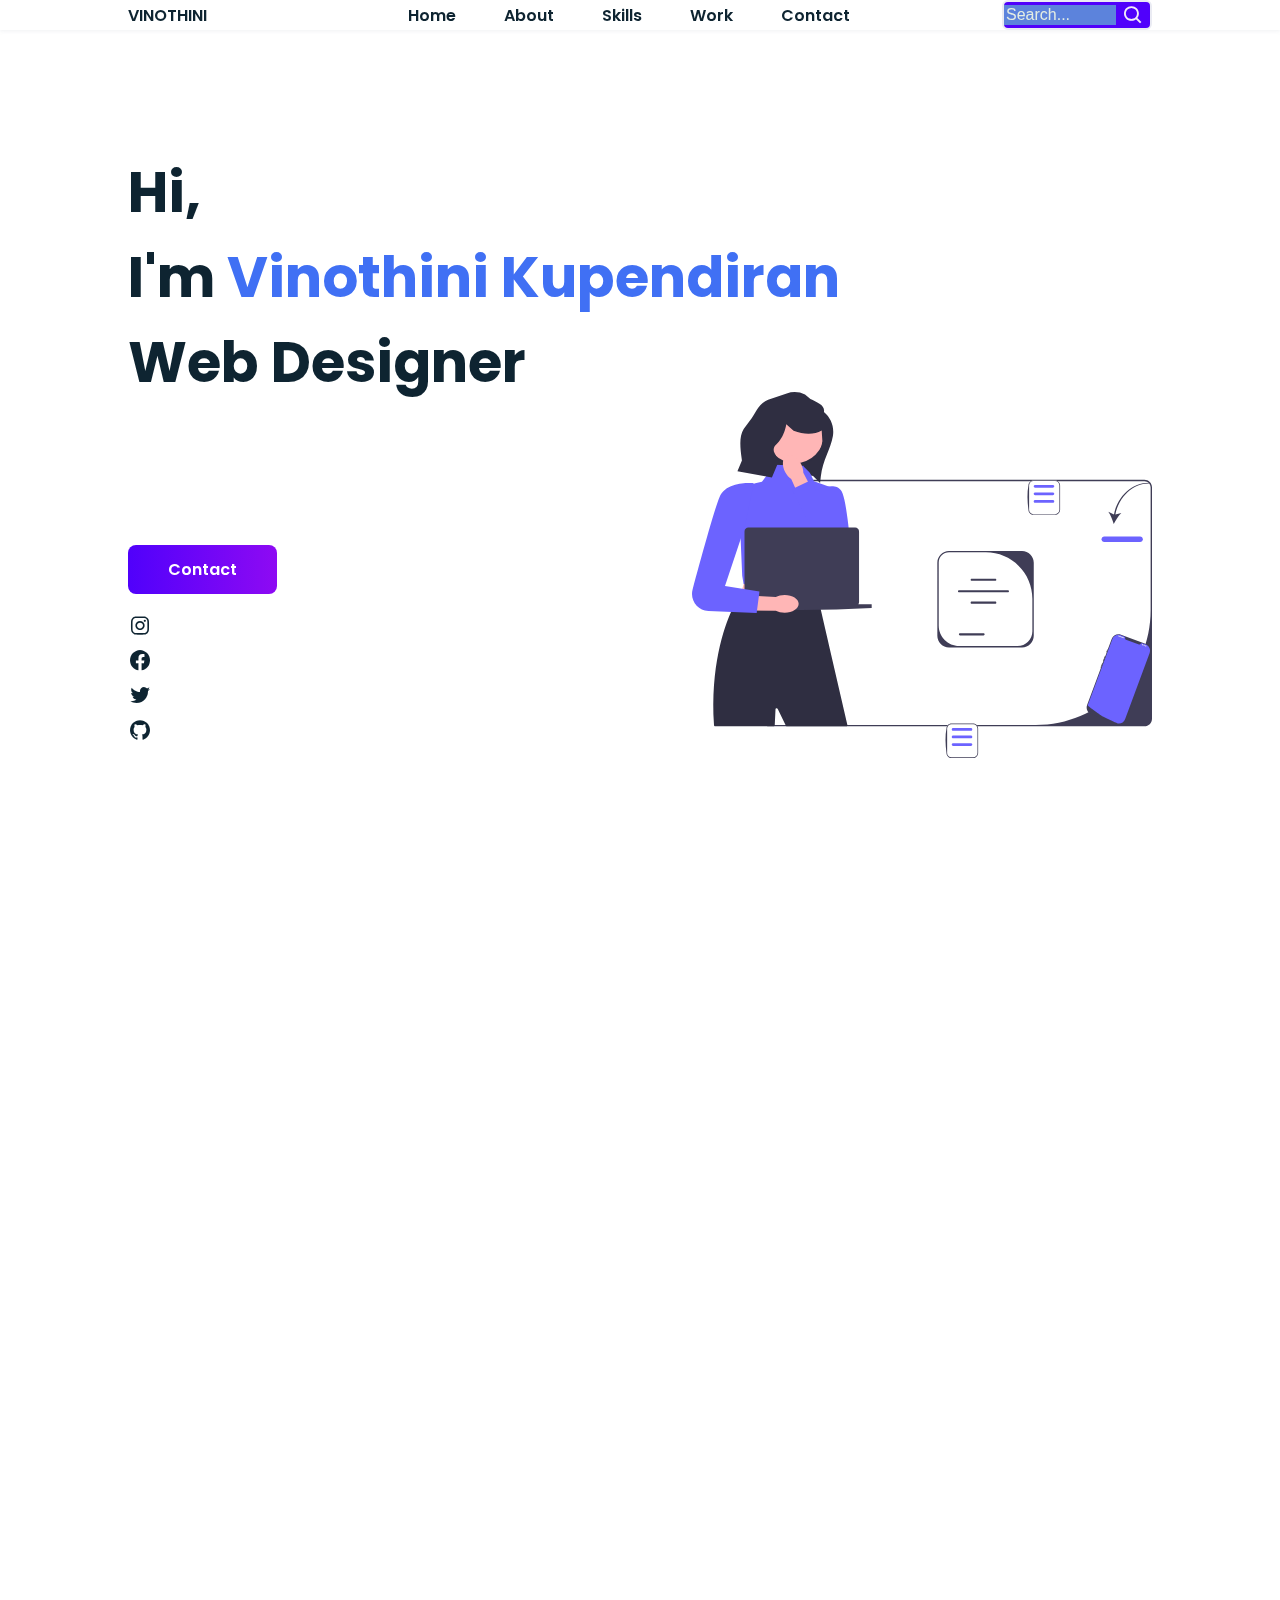
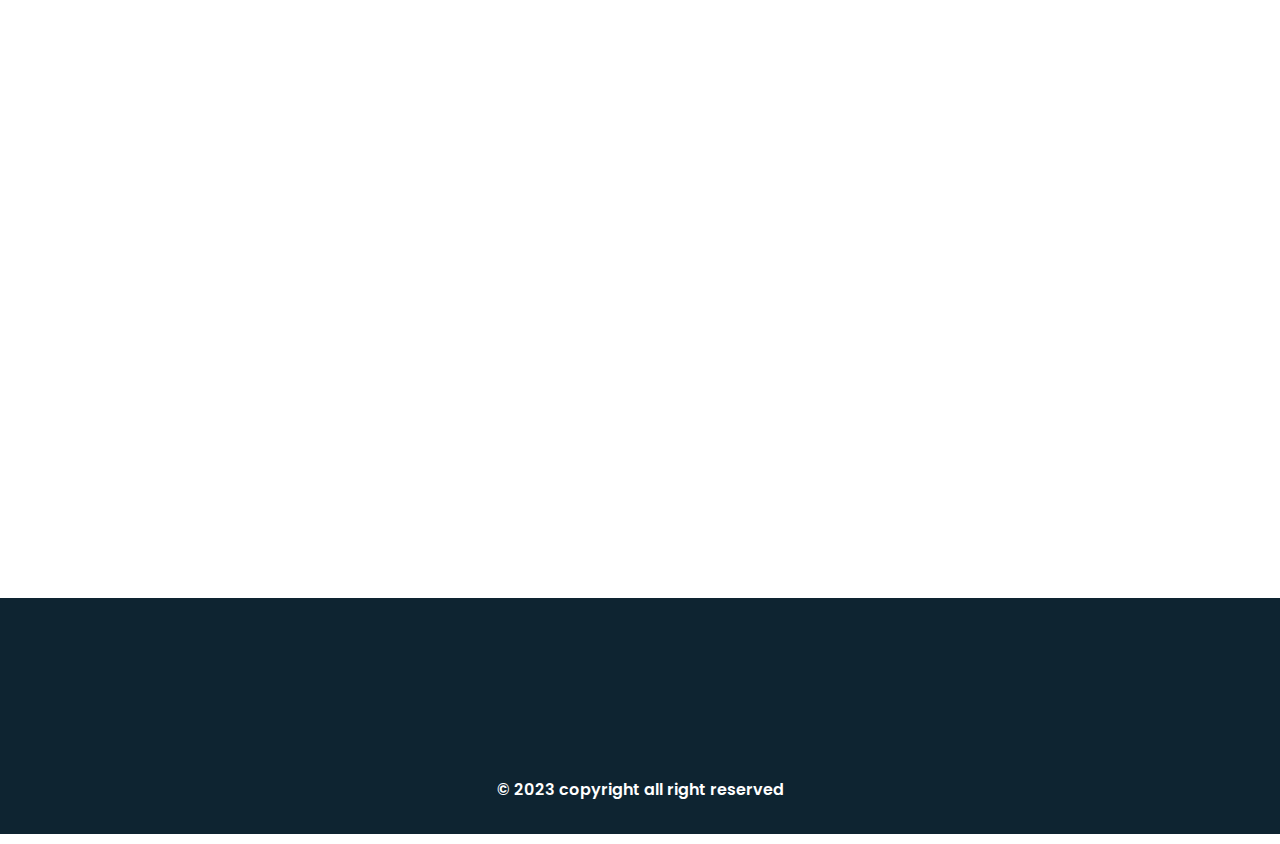
<file: index.html>
<!DOCTYPE html>
<html lang="en">
<head>
    <meta charset="UTF-8">
    <meta name="viewport" content="width=device-width, initial-scale=1.0">
    <title>Personal Portfolio</title>
    <link rel="stylesheet" href="style.css">
    <link rel="stylesheet"  href ="https://unpkg.com/boxicons@latest/css/boxicons.min.css">
    <link href="https://unpkg.com/aos@2.3.1/dist/aos.css" rel="stylesheet">
    <link href='https://unpkg.com/boxicons@2.1.4/css/boxicons.min.css' rel='stylesheet'>
</head>
<body>
    <!--Header Section-->
    <header class="header">
         <nav class="nav bd_grid">
            <div>
                <a href="#" class="nav_logo">VINOTHINI</a>
            </div>
            <div class="nav_menu" id="nav_menu">
                <ul class="nav_list">
                    <li class="nav_items"><a href="#home" class="nav_link active">Home</a></li>
                    <li class="nav_items"><a href="#about" class="nav_link active">About</a></li>
                    <li class="nav_items"><a href="#skills" class="nav_link active">Skills</a></li>
                    <li class="nav_items"><a href="#work" class="nav_link active">Work</a></li>
                    <li class="nav_items"><a href="#contact" class="nav_link active">Contact</a></li>
                </ul>
            </div>
            <form action="#" class="search-bar">
                <input type="text" placeholder="Search...">
                <button type="submit"><i class='bx bx-search'></i></button>
            </form>
            <div class="nav_toggle" id="nav_toggle">
                <i class='bx bx-menu-alt-right'></i>
            </div>
         </nav> 
         </div>
    </header>
     <main class="main">
        <!--HOME SECTION-->
        <section class="home bd_grid" id="home">
            <div class="home_data" data-aos="fade-down">
                <h1 class="home_title">Hi, <br/>I'm <span class="home_title-color">Vinothini Kupendiran</span><br/>Web Designer</h1>
                <a href="#contact" class="button">Contact</a>
            </div>
            <div>
             <div class="home-social">
             <a href="#" class="home_social-icon" data-aos="fade-down" data-aos-delay="250"><i class='bx bxl-instagram'></i></a>
             <a href="#" class="home_social-icon" data-aos="fade-down" data-aos-delay="300"><i class='bx bxl-facebook-circle' ></i></a>
             <a href="#" class="home_social-icon" data-aos="fade-down" data-aos-delay="350"><i class='bx bxl-twitter' ></i></a>
             <a href="#" class="home_social-icon" data-aos="fade-down"data-aos-delay="400"><i class='bx bxl-github' ></i></a>
            </div>
            <div class="home_img" data-aos="fade-down" data-aos-delay="500"><svg xmlns="http://www.w3.org/2000/svg" viewBox="0 0 667.89824 531.39369" xmlns:xlink="http://www.w3.org/1999/xlink"><polygon points="177.27478 122.14261 97.82164 111.55026 113.90043 30.12255 199.25237 46.97622 177.27478 122.14261" fill="#2f2e41"/><path d="M100.89824,474.41435V138.49443c0-6.0874,4.95215-11.04004,11.04004-11.04004H656.8582c6.0874,0,11.04004,4.95264,11.04004,11.04004V474.41435c0,6.0874-4.95264,11.04004-11.04004,11.04004H111.93828c-6.08789,0-11.04004-4.95264-11.04004-11.04004ZM665.89824,138.49443c0-4.99268-4.04736-9.04004-9.04004-9.04004H111.93828c-4.99268,0-9.04004,4.04736-9.04004,9.04004V474.41435c0,4.99268,4.04736,9.04004,9.04004,9.04004H499.26438c92.02934,0,166.63386-74.60452,166.63386-166.63386V138.49443Z" fill="#3f3d56"/><g><path d="M612.72706,177.75075l-8.22992-3.89856c3.37555,4.71082,6.28418,12.06805,7.84137,17.92249,2.63654-5.45343,6.88672-12.1261,11.09375-16.11194l-8.69812,2.23767c5.35974-26.26794,25.5191-45.12573,48.60437-45.12573l.32679-.9488c-24.11316,0-45.46577,18.59639-50.93824,45.92488Z" fill="#3f3d56"/><path d="M650.60627,217.77471h-52c-2.20557,0-4-1.79443-4-4s1.79443-4,4-4h52c2.20557,0,4,1.79443,4,4s-1.79443,4-4,4Z" fill="#6c63ff"/></g><g><path d="M496.2159,247.81797v106c0,9.37402-7.62598,17-17,17h-106c-9.37402,0-17-7.62598-17-17v-106c0-9.37402,7.62598-17,17-17h106c9.37402,0,17,7.62598,17,17Zm-23.57585,121c11.91601,0,21.57585-9.65984,21.57585-21.57585v-46.8651c0-37.31184-30.24722-67.55906-67.55906-67.55906h-53.44094c-8.28427,0-15,6.71573-15,15v91.21062c0,16.45222,13.33716,29.78938,29.78938,29.78938h84.63478Z" fill="#3f3d56"/><g><path d="M440.32637,274.11016h-34.22061c-.86273,0-1.56471-.70199-1.56471-1.56472,0-.86273,.70199-1.56439,1.56471-1.56439h34.22061c.86273,0,1.56439,.70166,1.56439,1.56439s-.70166,1.56471-1.56439,1.56471Z" fill="#3f3d56"/><path d="M440.32637,307.47378h-34.22061c-.86273,0-1.56471-.70199-1.56471-1.56472,0-.86273,.70199-1.56439,1.56471-1.56439h34.22061c.86273,0,1.56439,.70166,1.56439,1.56439s-.70166,1.56471-1.56439,1.56471Z" fill="#3f3d56"/><path d="M423.32637,353.47378h-34.22061c-.86273,0-1.56471-.70199-1.56471-1.56472,0-.86273,.70199-1.56439,1.56471-1.56439h34.22061c.86273,0,1.56439,.70166,1.56439,1.56439s-.70166,1.56471-1.56439,1.56471Z" fill="#3f3d56"/><path d="M458.68951,290.80291h-70.94689c-.86273,0-1.56471-.70199-1.56471-1.56472s.70199-1.56439,1.56471-1.56439h70.94689c.86273,0,1.56439,.70166,1.56439,1.56439,0,.86273-.70166,1.56471-1.56439,1.56471Z" fill="#3f3d56"/></g></g><path d="M183.61978,302.61995H66.34496c9.8298-21.93448,15.87304-42.82434,6.42592-59.44071l110.8489-6.42599c-5.5394,22.43144-6.2165,44.44525,0,65.8667Z" fill="#ffb6b6"/><path d="M224.00986,485.45439h-86.21598c-.62359,0-1.19236-.35629-1.46448-.91737l-.52506-1.08263-11.45719-23.51785c-.73767-1.5142-3.0078-1.04796-3.08896,.63441l-1.10388,22.88344-.02268,.45363c-.0433,.86625-.75827,1.54637-1.6256,1.54637H33.61971c-.85776,0-1.56884-.66712-1.62511-1.52303-.01048-.15948-.02067-.31851-.03028-.47697-5.41998-83.65002,14.07001-140.35004,25.5-165.72003l.01001-.01001c4.48999-9.97998,7.75-15.10999,7.75-15.10999l1.13-.01001h.01001l22.82996-.39996h.01001l20.22003-.34003,15.27997-.25,6.13-.10999h.01001l3.84003-.06,19.08997-.33002,17.04999-.28998,12.24005-.20001h.33997l1.82001,7.84998v.01001l.07001,.35004v.01001l.31,1.28998,.01001,.03998,.62,2.71002v.02002l.03998,.14996v.01001l.15002,.65002,.01001,.02997,1.44,6.22998,2.32996,10.13,3.07001,13.25,3.87,16.82001,1.96002,8.47003,2.69,11.66998,23.79999,103.14001h0c.24008,1.02157-.53506,2-1.58446,2Z" fill="#2f2e41"/><path d="M166.68852,107.28386l-46.6709-1.62849-18.44831,24.73856-9.7071,2.10791c-14.55116,3.1598-24.53307,16.58027-23.37361,31.42535l4.40964,102.84751,2,12,110,18,24.73388-155.64774-32.54609-11.69246-10.39751-22.15064Z" fill="#6c63ff"/><circle cx="149.65671" cy="61.49005" r="41.8927" fill="#ffb6b6"/><g><path d="M616.18463,481.56505l-36.31872-13.49725c-5.44735-2.02442-8.23214-8.10321-6.20769-13.55067l35.68052-96.00996c2.02442-5.44735,8.10321-8.23214,13.55056-6.20772l36.31872,13.49725c5.44725,2.02438,8.23203,8.10317,6.20762,13.55052-13.65214,38.80589-28.54458,82.40946-35.68052,96.00997-2.02446,5.44746-8.10325,8.23224-13.55049,6.20786Z" fill="#3f3d56"/><path d="M656.46909,404.97193c-.2305-.08566-.48759,.03212-.57325,.26262l-4.97021,13.37395c-.08566,.2305,.03212,.48759,.26262,.57325s.48759-.03212,.57325-.26262l4.97021-13.37395c.08566-.2305-.03212-.48759-.26262-.57325Z" fill="#3f3d56"/><path d="M664.47535,378.99786l-35.67988,96.00824c-1.76209,4.74148-6.89382,7.24846-11.67191,5.81524l-.00209-.00078c-.07052-.02145-.14102-.04289-.21285-.0672-.12562-.03956-.24969-.08328-.37506-.12988,0,0-.4473-.20429-1.26406-.57917-.82511-.37799-2.02516-.93099-3.51945-1.62663-.44861-.20716-.92075-.42781-1.41929-.66064-.99287-.46412-2.08295-.97388-3.24987-1.52646-.46587-.21832-.94691-.44703-1.43839-.67963-2.51228-1.18813-5.32196-2.52958-8.27724-3.96558-.50037-.24067-1.00415-.48496-1.51134-.73291-.13248-.06588-21.67089-14.86742-21.25464-15.9875l35.67988-96.00824c1.83509-4.9379,7.32401-7.45246,12.26193-5.61737l5.33704,1.98342c.85259,.31685,1.29104,1.23609,1.04812,2.11377-.01471,.05875-.0294,.1175-.03992,.1778-.163,.91215,.39931,1.79893,1.26861,2.12199l18.75941,6.97163c.8693,.32306,1.87426,.01873,2.34652-.77849,.03142-.05254,.05866-.10662,.0859-.16072,.38921-.82332,1.32157-1.23312,2.17417-.91627l5.33705,1.98343c4.9379,1.83509,7.45246,7.32401,5.61737,12.26191Z" fill="#6c63ff"/><path d="M603.40442,373.83554c-.2305-.08566-.48759,.03212-.57325,.26262l-1.24255,3.34349c-.08566,.2305,.03212,.48759,.26262,.57325s.48759-.03212,.57325-.26262l1.24255-3.34349c.08566-.2305-.03212-.48759-.26262-.57325Z" fill="#3f3d56"/><path d="M599.67677,383.866c-.2305-.08566-.48759,.03212-.57325,.26262l-2.40744,6.47801c-.08566,.2305,.03212,.48759,.26262,.57325s.48759-.03212,.57325-.26262l2.40744-6.47801
                c.08566-.2305-.03212-.48759-.26262-.57325Z" fill="#3f3d56"/><path d="M596.25975,393.06059c-.2305-.08566-.48759,.03212-.57325,.26262l-2.40744,6.47801c-.08566,.2305,.03212,.48759,.26262,.57325s.48759-.03212,.57325-.26262l2.40744-6.47801c.08566-.2305-.03212-.48759-.26262-.57325Z" fill="#3f3d56"/><rect x="618.65109" y="355.11225" width="8.69434" height="1.11466" rx=".08614" ry=".08614" transform="translate(162.92241 -194.74653) rotate(20.38675)" fill="#e6e6e6"/><circle cx="654.21998" cy="366.91587" r=".89173" fill="#e6e6e6"/><circle cx="656.51863" cy="367.77013" r=".89173" fill="#e6e6e6"/><circle cx="658.81727" cy="368.62438" r=".89173" fill="#e6e6e6"/></g><g><path d="M527.13739,178.39369h-31.3623c-4.03564,0-7.31885-3.2832-7.31885-7.31885v-35.3623c0-4.03564,3.2832-7.31885,7.31885-7.31885h31.3623c4.03564,0,7.31885,3.2832,7.31885,7.31885v35.3623c0,4.03564-3.2832,7.31885-7.31885,7.31885Z" fill="#fff"/><path d="M527.13739,178.39369h-31.3623c-4.03564,0-7.31886-3.28321-7.31886-7.31885-1.57703-13.02136-2.01147-25.14868,0-35.3623,0-4.03564,3.28322-7.31884,7.31886-7.31884h31.3623c4.03564,0,7.31885,3.2832,7.31885,7.31885v35.3623c0,4.03564-3.2832,7.31885-7.31885,7.31885Zm-31.3623-49c-3.48438,0-6.31885,2.83447-6.31885,6.31885v35.3623c0,3.48438,2.83447,6.31885,6.31885,6.31885h31.3623c3.48438,0,6.31885-2.83447,6.31885-6.31885v-35.3623c0-3.48438-2.83447-6.31885-6.31885-6.31885h-31.3623Z" fill="#3f3d56"/><path d="M523.96846,149.89369h-25.84115c-1.09605,0-1.98778-.89174-1.98778-1.98778s.89174-1.98778,1.98778-1.98778h25.84115c1.09605,0,1.98778,.89174,1.98778,1.98778s-.89174,1.98778-1.98778,1.98778Z" fill="#6c63ff"/><path d="M523.96846,160.89369h-25.84115c-1.09605,0-1.98778-.89174-1.98778-1.98778s.89174-1.98778,1.98778-1.98778h25.84115c1.09605,0,1.98778,.89174,1.98778,1.98778s-.89174,1.98778-1.98778,1.98778Z" fill="#6c63ff"/><path d="M523.96846,138.89369h-25.84115c-1.09605,0-1.98778-.89174-1.98778-1.98778s.89174-1.98778,1.98778-1.98778h25.84115c1.09605,0,1.98778,.89174,1.98778,1.98778s-.89174,1.98778-1.98778,1.98778Z" fill="#6c63ff"/></g><g><path d="M135.41246,116.42483c2.29554,4.32749,5.37816,7.77771,8.64644,10.00985l19.26405,42.60633,20.00564-9.75968-21.69542-42.16906c-.01513-3.95779-1.14294-8.44495-3.43848-12.77244-5.24414-9.88614-14.59531-15.19504-20.88646-11.85785-6.29115,3.33719-7.13991,14.05672-1.89579,23.94283l.00002,.00002Z" fill="#ffb6b6"/><path d="M178.78963,143.2799s29.34127-15.37561,38.44501,.76875c7.7674,13.77452,13.37977,82.70112,14.86009,102.63982,.25983,3.49976-.65327,6.97551-2.5962,9.89799v.00002c-5.75394,8.65487-18.15819,9.47999-25.00778,1.6635l-59.45564-117.06693,28.20206-13.4031,6.89737,16.70483-1.34492-1.20489Z" fill="#6c63ff"/></g><path d="M241.52013,308.20187c.64418-.91274,1.02384-2.02553,1.02384-3.22764v-102.59386c0-3.09594-2.50975-5.60566-5.60566-5.60566H81.85817c-3.09592,0-5.60566,2.50973-5.60566,5.60566v102.59386c0,1.20211,.37965,2.3149,1.02383,3.22764h-19.36854v5.37802c67.3402,3.76631,135.00048,3.76631,202.98088,0v-5.37802h-19.36855Z" fill="#3f3d56"/><g><path d="M408.13739,531.39369h-31.3623c-4.03564,0-7.31885-3.2832-7.31885-7.31885v-35.3623c0-4.03564,3.2832-7.31885,7.31885-7.31885h31.3623c4.03564,0,7.31885,3.2832,7.31885,7.31885v35.3623c0,4.03564-3.2832,7.31885-7.31885,7.31885Z" fill="#fff"/><path d="M408.13739,531.39369h-31.3623c-4.03564,0-7.31886-3.28321-7.31886-7.31885-1.57703-13.02136-2.01147-25.14868,0-35.3623,0-4.03564,3.28322-7.31884,7.31886-7.31884h31.3623c4.03564,0,7.31885,3.2832,7.31885,7.31885v35.3623c0,4.03564-3.2832,7.31885-7.31885,7.31885Zm-31.3623-49c-3.48438,0-6.31885,2.83447-6.31885,6.31885v35.3623c0,3.48438,2.83447,6.31885,6.31885,6.31885h31.3623c3.48438,0,6.31885-2.83447,6.31885-6.31885v-35.3623c0-3.48438-2.83447-6.31885-6.31885-6.31885h-31.3623Z" fill="#3f3d56"/><path d="M404.96846,502.89369h-25.84115c-1.09605,0-1.98778-.89174-1.98778-1.98778s.89174-1.98778,1.98778-1.98778h25.84115c1.09605,0,1.98778,.89174,1.98778,1.98778s-.89174,1.98778-1.98778,1.98778Z" fill="#6c63ff"/><path d="M404.96846,513.89369h-25.84115c-1.09605,0-1.98778-.89174-1.98778-1.98778s.89174-1.98778,1.98778-1.98778h25.84115c1.09605,0,1.98778,.89174,1.98778,1.98778s-.89174,1.98778-1.98778,1.98778Z" fill="#6c63ff"/><path d="M404.96846,491.89369h-25.84115c-1.09605,0-1.98778-.89174-1.98778-1.98778s.89174-1.98778,1.98778-1.98778h25.84115c1.09605,0,1.98778,.89174,1.98778,1.98778s-.89174,1.98778-1.98778,1.98778Z" fill="#6c63ff"/></g><g><path d="M134.5386,294.62831c-4.89857,.02591-9.38514,1.15606-12.87879,3.01579l-46.68092-2.7008-.63535,22.25024,47.42155,.34406c3.51312,1.82273,8.01139,2.90535,12.90996,2.87945,11.19077-.05918,20.23205-5.88017,20.19437-13.00155-.03768-7.12138-9.14005-12.84637-20.33079-12.78719h-.00003Z" fill="#ffb6b6"/><path d="M89.68917,132.57829s-39.68241-4.42168-49.79093,20.19641c-7.72191,18.80578-27.78296,92.1002-39.04032,134.06299-4.11574,15.34178,7.07334,30.53237,22.94515,31.16096l70.09517,2.77605,4.05432-31.00906-50.05432-7.99094,28-84,13.79093-65.19641Z" fill="#6c63ff"/></g><path d="M191.56027,29.14839c2.01449-10.20198-10.34929-14.16434-19.60836-18.89805l-7.86094-6.64878c-8.2413-4.21337-17.8775-4.75517-26.53916-1.49218l-27.03182,8.99811c-12.26987,4.62226-16.55126,15.62535-23.62176,26.66722l-11.85183,15.8224c-6.96029,10.86977-4.87941,27.83983-3.24718,40.64348l.68396,5.3652-6.51175,15.57165,50.04462,8.93446,10.08683-24.03093-6.29473-11.42158c-2.23346-4.05255-1.33972-9.11391,2.1466-12.15646l.00003-.00002c12.54082-10.94449,14.94346-29.72819,14.94346-29.72819l10.60165,9.3493c7.70458,2.89056,14.81705,4.38096,21.34709,4.49414,7.18186,.12447,13.65922-1.41696,19.44496-4.59378l1.01841,15.49073c-2.99055,18.31255-7.45406,22.33938-27.56367,36.34892l24.2032,24.13365,1.13429-9.82756c2.6983-23.3783,14.35607-39.64923,17.51203-58.45856,2.18226-13.00611-2.85552-26.17979-13.03592-34.56314h-.00001Z" fill="#2f2e41"/></svg></div>
        </section>
        <!--ABout Section-->
        <section  class="about section" id="about">
            <h2 class="section-title" data-aos="fade-down">About</h2>
            <div class="about_container bd_grid">
                <div class="about_img"data-aos="fade-down" data-aos-delay="50"><svg xmlns="http://www.w3.org/2000/svg" viewBox="0 0 667.45599 581.06539" xmlns:xlink="http://www.w3.org/1999/xlink"><path d="M574.95599,147h-82c-6.89258,0-12.5-5.60742-12.5-12.5V52.5c0-6.89258,5.60742-12.5,12.5-12.5h82c6.89258,0,12.5,5.60742,12.5,12.5v82c0,6.89258-5.60742,12.5-12.5,12.5Zm-82-105c-5.79899,0-10.5,4.70101-10.5,10.5v82c0,5.79899,4.70101,10.5,10.5,10.5h57.43898c19.36367,0,35.06102-15.69735,35.06102-35.06102V52.5c0-5.79899-4.70101-10.5-10.5-10.5h-82Z" fill="#f2f2f2"/><path d="M574.95599,147h-82c-6.89258,0-12.5-5.60742-12.5-12.5V52.5c0-6.89258,5.60742-12.5,12.5-12.5h82c6.89258,0,12.5,5.60742,12.5,12.5v82c0,6.89258-5.60742,12.5-12.5,12.5Z" fill="#6c63ff"/><circle cx="533.45599" cy="11" r="11" fill="#f2f2f2"/><path d="M467.4839,308.7138h-82c-6.89258,0-12.5-5.60742-12.5-12.5v-82c0-6.89258,5.60742-12.5,12.5-12.5h82c6.89258,0,12.5,5.60742,12.5,12.5v82c0,6.89258-5.60742,12.5-12.5,12.5Zm-82-105c-5.79899,0-10.5,4.70101-10.5,10.5v82c0,5.79899,4.70101,10.5,10.5,10.5h.0001c51.08628,0,92.4999-41.41361,92.4999-92.4999v-.0001c0-5.79899-4.70101-10.5-10.5-10.5h-82Z" fill="#f2f2f2"/><circle cx="425.9839" cy="172.7138" r="11" fill="#f2f2f2"/><path d="M429.33676,249.69081c-3.68652,.97973-7.97658-1.51841-8.75477-5.31546-.80855-3.94523,2.68362-8.232,6.70057-8.26122,4.07712-.02965,7.60213,4.07778,6.93975,8.08902-.42024,2.54486-1.99196,4.76242-3.41802,6.84358-1.58908,2.31906-3.25087,4.58809-4.9637,6.81715-3.87447,5.04219-8.00893,9.87905-12.13273,14.71705-.87795,1.03-.26286,2.43956,1.06066,2.56066l23.46438,2.14691c1.92188,.17585,1.90993-2.82525,0-3l-23.46438-2.14691,1.06066,2.56066c4.54371-5.33064,9.08174-10.67007,13.31234-16.2555,2.02377-2.67188,4.06665-5.38384,5.80706-8.2521,1.53147-2.52391,2.69287-5.40366,2.25078-8.40333-.76214-5.17126-5.9032-9.325-11.14759-8.57093-5.20819,.74886-9.22544,6.07638-8.47465,11.28684,.82384,5.71745,7.07186,9.53418,12.55716,8.07641,1.86409-.4954,1.07338-3.39005-.79752-2.89284h0Z" fill="#f2f2f2"/><path d="M654.95599,409h-82c-6.89258,0-12.5-5.60742-12.5-12.5v-82c0-6.89258,5.60742-12.5,12.5-12.5h82c6.89258,0,12.5,5.60742,12.5,12.5v82c0,6.89258-5.60742,12.5-12.5,12.5Zm-82-105c-5.79899,0-10.5,4.70101-10.5,10.5v82c0,5.79899,4.70101,10.5,10.5,10.5h.0001c51.08628,0,92.4999-41.41361,92.4999-92.4999v-.0001c0-5.79899-4.70101-10.5-10.5-10.5h-82Z" fill="#f2f2f2"/><circle cx="613.45599" cy="273" r="11" fill="#f2f2f2"/><path d="M604.84647,337.96252c5.13281-2.61,11.9601-.70017,13.83546,5.05779,.80393,2.46833,.53861,5.20196-1.08143,7.28999-1.6602,2.13979-4.24618,3.29329-6.93563,3.02429v3c3.35659,.21709,6.72296,1.42814,9.08343,3.89624,2.14591,2.24376,3.22763,5.65035,2.35903,8.68493-.84205,2.94181-3.65969,5.12915-6.71218,5.28764-3.04238,.15796-6.05644-1.79139-7.19739-4.61589-.71389-1.76729-3.61697-.9951-2.89284,.79752,2.5544,6.32357,10.34443,8.90958,15.94053,4.70647,5.71026-4.28886,5.12997-12.72916,.2059-17.40063-2.91694-2.76729-6.82933-4.10035-10.78648-4.35627-1.94635-.12588-1.89092,2.81087,0,3,3.57302,.35737,7.09776-1.37624,9.27196-4.1805,2.185-2.8182,2.73373-6.55083,1.63794-9.9313-2.48559-7.66795-11.34867-10.35612-18.24245-6.85068-1.72137,.87531-.2048,3.46449,1.51416,2.59041h0Z" fill="#f2f2f2"/><path d="M157.95599,416H75.95599c-6.89258,0-12.5-5.60742-12.5-12.5v-82c0-6.89258,5.60742-12.5,12.5-12.5h82c6.89258,0,12.5,5.60742,12.5,12.5v82c0,6.89258-5.60742,12.5-12.5,12.5Z" fill="#3f3d56"/><g><path d="M127.00805,322.55375c5.00379-2.61498,6.94075-8.79099,4.32614-13.79484-.26323-.50369-.57118-.9674-.90156-1.40725l13.59132-91.35167-20.09242,.12875-8.38426,89.67841c-3.47395,3.03586-4.56525,8.151-2.33408,12.42059,2.61462,5.00385,8.79078,6.94064,13.79487,4.32601Z" fill="#ffb6b6"/><path d="M130.29824,152.23846s-6.00525-1.63392-6.87811,11.52301c-.69878,10.53313-11.19445,74.70821-8.25983,89.06764-3.74976,1.7278-6.01052,5.81955-5.23238,10.06773l30.33969-2.72661c4.16192-5.50575,4.18355-11.67306,1.79855-12.96159l2.4364-18.91001,14.08281-61.59991-23.92528-13.35626-4.36185-1.104Z" fill="#e6e6e6"/></g><g><polygon points="150.19708 556.69781 161.72662 556.69728 167.21156 512.22598 150.19505 512.22676 150.19708 556.69781" fill="#ffb6b6"/><path d="M165.56318,557.73564v-7.81625l-3.03103,.18517-12.33831,.73094-2.85555,.17542-2.18308,26.17759-.11695,1.40341h8.18654l.26316-1.39366,1.18897-6.33485,3.06999,6.33485,.67247,1.39366h21.70418c1.29616,0,2.47544-.50681,3.34284-1.34494,.94533-.88691,1.53012-2.14411,1.53012-3.53777,.91612-4.27847-17.13334-13.52734-19.43337-15.97358Z" fill="#2f2e41"/></g><g><polygon points="99.57387 543.45527 112.45599 546 124.45599 505 111.52498 500.62018 99.57387 543.45527" fill="#ffb6b6"/><path d="M114.09555,548.58506l2.10088-7.52861-2.96926-.63633-12.08073-2.61228-2.79762-.59856-9.13883,24.6275-.48986,1.32034,7.88528,2.2004,.62807-1.27164,2.84792-5.78215,1.25432,6.92689,.27313,1.52312,20.90548,5.83372c1.24847,.34839,2.52057,.1772,3.58133-.39695,1.14893-.60019,2.05011-1.65394,2.4247-2.99632,2.03239-3.87479-12.86693-17.6347-14.42481-20.60912Z" fill="#2f2e41"/></g><path d="M207.30039,306.07059l.29697-3.11895-12.82393-35.15788-54.65064,10.5379s-28.16648,34.69834-21.903,57.66443c1.69865,6.22839,5.3293,79.64301,4.23621,82.0039-25.17395,54.37159-18.14116,92.72485-18.14116,92.72485,0,0,7.95632,6.93867,21.58517,10.37782,3.55599,.89733,30.5966-121.07988,30.5966-121.07988,0,0-1.19114,7.6121-2.85224,19.18556-5.13173,35.75456-13.19255,107.7339-6.03064,111.46053,9.48016,4.93291,18.54936,4.01802,18.54936,4.01802,0,0,29.55639-88.80863,23.29291-109.6869" fill="#2f2e41"/><path d="M180.45599,155l-16.87914-18.15289h0l-12.83089-.74604-17.28997,17.89893-6.41086,18.08141v.00003c-7.17639,17.43205-8.81781,36.64947-4.70167,55.04605l9.84757,44.01253s1.51673,5.18643-2.45783,5.8094c-3.97455,.62297-3.498,8.26799-3.498,8.26799,0,0,.80937,6.62574-3.05005,7.20921-3.85943,.58347-14.15068,.58347-5.14536,12.16175,9.00533,11.57828,80.23195-32.21272,80.23195-32.21272l.34517-54.28177s20.06276-26.94681-1.54329-42.3797l-16.61763-20.71418Z" fill="#e6e6e6"/><path d="M222.95599,346h-82c-6.89258,0-12.5-5.60742-12.5-12.5v-82c0-6.89258,5.60742-12.5,12.5-12.5h82c6.89258,0,12.5,5.60742,12.5,12.5v82c0,6.89258-5.60742,12.5-12.5,12.5Z" fill="#6c63ff"/><g><path d="M210.50218,305.67255c3.77758-4.19594,3.43894-10.6597-.75668-14.43746-.42237-.38026-.87272-.70745-1.33575-1.00445l-19.12248-90.35587-18.78591,7.12823,23.419,86.97162c-2.19702,4.05683-1.4358,9.23141,2.14436,12.45474,4.19562,3.77776,10.65946,3.43891,14.43745-.75681Z" fill="#ffb6b6"/><path d="M172.57415,154.52546s5.66968-2.5666,8.62027,10.28489c2.36216,10.2886,22.91318,71.98346,22.29549,86.62667,3.97651,1.11058,6.8582,4.79151,6.76438,9.10935l-30.38777,2.12471c-4.98323-4.77517-5.98371-10.86083-3.83353-12.51167l-5.40766-18.28337-23.68383-58.58285,21.5014-16.98526,4.13125-1.78249Z" fill="#e6e6e6"/></g><path d="M203.24046,562.97601c2.06592,.12937,3.20768-2.43737,1.64468-3.93333l-.1555-.61819c.02047-.04951,.04105-.09897,.06178-.14839,2.08924-4.9818,9.16992-4.94742,11.24139,.04177,1.83859,4.42817,4.17942,8.86389,4.75579,13.54594,.25838,2.0668,.14213,4.17236-.31648,6.20047,4.30807-9.41059,6.57515-19.68661,6.57515-30.02077,0-2.59652-.14213-5.19301-.43275-7.78295-.239-2.11854-.56839-4.2241-.99471-6.31034-2.30575-11.2772-7.29852-22.01825-14.50012-30.98962-3.46197-1.89248-6.34906-4.85065-8.09295-8.39652-.62649-1.27891-1.11739-2.65462-1.34991-4.05618,.39398,.05168,1.48556-5.94866,1.18841-6.3168,.54906-.83317,1.53178-1.24733,2.13144-2.06034,2.98232-4.04341,7.0912-3.33741,9.23621,2.15727,4.58224,2.31266,4.62659,6.14806,1.81495,9.83683-1.78878,2.34682-2.03456,5.52233-3.60408,8.03478,.16151,.20671,.32944,.40695,.4909,.61366,2.96106,3.79788,5.52208,7.88002,7.68104,12.16859-.61017-4.76621,.29067-10.50822,1.82641-14.20959,1.74819-4.21732,5.02491-7.76915,7.91045-11.41501,3.46601-4.37924,10.57337-2.46806,11.18401,3.08332,.00591,.05375,.01166,.10745,.01731,.1612-.4286,.24178-.84849,.49867-1.25864,.76992-2.33949,1.54723-1.53096,5.17386,1.24107,5.60174l.06277,.00967c-.15503,1.54366-.41984,3.07444-.80734,4.57937,3.70179,14.31579-4.29011,19.5299-15.70147,19.76412-.25191,.12916-.49738,.25832-.74929,.38109,1.15617,3.25525,2.07982,6.59447,2.76441,9.97891,.61359,2.99043,1.03991,6.01317,1.27885,9.04888,.29715,3.83006,.27129,7.67959-.05168,11.50323l.01939-.13562c.82024-4.21115,3.10671-8.14462,6.4266-10.87028,4.94561-4.06264,11.93282-5.55869,17.26826-8.82425,2.56833-1.57196,5.85945,.45945,5.41121,3.43708l-.02182,.14261c-.79443,.32289-1.56947,.69755-2.31871,1.11733-.4286,.24184-.84848,.49867-1.25864,.76992-2.33949,1.54729-1.53096,5.17392,1.24107,5.6018l.06282,.00965c.0452,.00646,.08397,.01295,.12911,.01944-1.36282,3.23581-3.26168,6.23922-5.63854,8.82922-2.31463,12.49713-12.25603,13.68282-22.89022,10.04354h-.00648c-1.16259,5.06378-2.86128,10.01127-5.0444,14.72621h-18.02019c-.06463-.20022-.12274-.40692-.18089-.60717,1.6664,.10341,3.34571,.00649,4.98629-.29702-1.33701-1.64059-2.67396-3.29409-4.01097-4.93462-.03229-.0323-.05816-.0646-.08397-.09689-.67817-.8396-1.36282-1.67283-2.04099-2.51246l-.00036-.00102c-.04245-2.57755,.26652-5.14662,.87876-7.63984l.00057-.00035Z" fill="#f2f2f2"/><path d="M61.59139,564.97601c-2.06592,.12937-3.20768-2.43737-1.64468-3.93333l.1555-.61819c-.02047-.04951-.04105-.09897-.06178-.14839-2.08924-4.9818-9.16992-4.94742-11.24139,.04177-1.83859,4.42817-4.17942,8.86389-4.75579,13.54594-.25838,2.0668-.14213,4.17236,.31648,6.20047-4.30807-9.41059-6.57515-19.68661-6.57515-30.02077,0-2.59652,.14213-5.19301,.43275-7.78295,.239-2.11854,.56839-4.2241,.99471-6.31034,2.30575-11.2772,7.29852-22.01825,14.50012-30.98962,3.46197-1.89248,6.34906-4.85065,8.09295-8.39652,.62649-1.27891,1.11739-2.65462,1.34991-4.05618-.39398,.05168-1.48556-5.94866-1.18841-6.3168-.54906-.83317-1.53178-1.24733-2.13144-2.06034-2.98232-4.04341-7.0912-3.33741-9.23621,2.15727-4.58224,2.31266-4.62659,6.14806-1.81495,9.83683,1.78878,2.34682,2.03456,5.52233,3.60408,8.03478-.16151,.20671-.32944,.40695-.4909,.61366-2.96106,3.79788-5.52208,7.88002-7.68104,12.16859,.61017-4.76621-.29067-10.50822-1.82641-14.20959-1.74819-4.21732-5.02491-7.76915-7.91045-11.41501-3.46601-4.37924-10.57337-2.46806-11.18401,3.08332-.00591,.05375-.01166,.10745-.01731,.1612,.4286,.24178,.84849,.49867,1.25864,.76992,2.33949,1.54723,1.53096,5.17386-1.24107,5.60174l-.06277,.00967c.15503,1.54366,.41984,3.07444,.80734,4.57937-3.70179,14.31579,4.29011,19.5299,15.70147,19.76412,.25191,.12916,.49738,.25832,.74929,.38109-1.15617,3.25525-2.07982,6.59447-2.76441,9.97891-.61359,2.99043-1.03991,6.01317-1.27885,9.04888-.29715,3.83006-.27129,7.67959,.05168,11.50323l-.01939-.13562c-.82024-4.21115-3.10671-8.14462-6.4266-10.87028-4.94561-4.06264-11.93282-5.55869-17.26826-8.82425-2.56833-1.57196-5.85945,.45945-5.41121,3.43708l.02182,.14261c.79443,.32289,1.56947,.69755,2.31871,1.11733,.4286,.24184,.84848,.49867,1.25864,.76992,2.33949,1.54729,1.53096,5.17392-1.24107,5.6018l-.06282,.00965c-.0452,.00646-.08397,.01295-.12911,.01944,1.36282,3.23581,3.26168,6.23922,5.63854,8.82922,2.31463,12.49713,12.25603,13.68282,22.89022,10.04354h.00648c1.16259,5.06378,2.86128,10.01127,5.0444,14.72621h18.02019c.06463-.20022,.12274-.40692,.18089-.60717-1.6664,.10341-3.34571,.00649-4.98629-.29702,1.33701-1.64059,2.67396-3.29409,4.01097-4.93462,.03229-.0323,.05816-.0646,.08397-.09689,.67817-.8396,1.36282-1.67283,2.04099-2.51246l.00036-.00102c.04245-2.57755-.26652-5.14662-.87876-7.63984l-.00057-.00035Z" fill="#f2f2f2"/><path d="M0,579.47332c0,.66003,.53003,1.19,1.19006,1.19H254.48004c.65997,0,1.19-.52997,1.19-1.19,0-.65997-.53003-1.19-1.19-1.19H1.19006c-.66003,0-1.19006,.53003-1.19006,1.19Z" fill="#ccc"/><g><circle cx="163.48732" cy="99.79757" r="24.43621" fill="#ffb6b6"/><path d="M186.34389,98.8438c.07001,0,.23999,0,.56,.01001,.92999,.06-.32996,.00995-.56-.01001Z" fill="#2f2e41"/><path d="M199.3539,96.51379c-.17999,.44-.77002,.79999-1.59998,1.09003-1.58002-2.01001-3.63-3.64001-5.97003-4.65002,1.04999,1.71002,1.91003,3.52997,2.54999,5.42999-2.26996,.33002-4.79999,.47003-6.42999,.47998-.38995,0-.72998,0-1-.00995-.39996-.71002-1.03998-1.86005-1.58997-3.05005-.04999,3.25-4.58002,12.83002-4.21002,20.92999,.45001,9.69,.96002,20.26001,.96002,20.26001-1.63,.41003-3.60004,.70001-5.85004,.88-2.47998-4.54999-4.32001-9.64001-5.31-14.79999-.10999-.54999-.20001-1.09998-.28998-1.65002-.21002,.63-.41003,1.27002-.58002,1.92004-.75,2.69995-1.19,5.60999-1.33002,8.63-.09998,1.98999-.06,4.00995,.09003,6.06-12.34003,2.50995-27.59998,2.25-38.64001-3.88,.37-1.01001,.65002-2.04999,.83002-3.11005,.59998-3.47998-4.23999-3.96997-7.46002-1.83997-3.21997-3.22998-5.65997-7.33002-6.97998-12.46002,21.03998-9.22998-1.10999-20.58997,15.14001-36.95996-1.96002-14.22003,37.29999-18.33002,44.89996-5.69,1.66003-1.26001,6.83002-1.20001,9.03003-.28003s3.90002,2.47003,5.56,3.97003c1.10999,1.01996,.59003,3.04999-.12,4.57001,3.48999-1.67004,11.27997,7.00995,8.29999,14.15997Z" fill="#2f2e41"/></g></svg></div>
                <div>
                 <h2 class="about_subtitle"data-aos="fade-down"data-aos-delay="350">I'm Vinothini Kupendiran</h2>
                 <p class="about_text"data-aos="fade-down"data-aos-delay="450">My name is Vinothini Kupendiran, and I just received my degree after completing some training to become a software developer. Now I want to learn more about new technology and built-in applications.
                 </p>
             </div>
            </div>
        </section>
        <!--Skills Section-->
        <section class="skills section" id="skills">
            <h2 class="section-title"data-aos="fade-down">Skills</h2>
            <div class="skills_container bd_grid">
                <div>
                     <h2 class="skills_subtitle"data-aos="fade-down"data-aos-delay="250">Professional Skills</h2>
                     <p class="skills_text"data-aos="fade-down"data-aos-delay="350">To launch my career in the software field, I'm looking for an entry-level position. I want to work for a dynamic company that will help me advance my professional and personal goals while also allowing me to help the business grow and take advantage of opportunities to further the company's objectives.</p>
                     <!---SKILLS HTML-->
                     <div class="skills_data"data-aos="fade-right">
                        <div class="skills_name">
                            <i class='bx bxl-html5 skill_icon'></i>
                            <span class="skill_name">html5</span></div>
                        <div><span class="skill_percentage">95%</span></div>
                        <div class="skill_bar skill_html"></div>
                    </div>
                    <!--SKILLS CSS-->
                    <div class="skills_data"data-aos="fade-down"data-aos-delay="250">
                        <div class="skills_name">
                            <i class='bx bxl-css3 skill_icon' ></i>
                            <span class="skill_name">CSS3</span></div>
                        <div><span class="skill_percentage">85%</span></div>
                        <div class="skill_bar skill_css"></div>
                    </div>
                    <!--sKILLS Js-->
                    <div class="skills_data"data-aos="fade-down"data-aos-delay="250">
                        <div class="skills_name">
                            <i class='bx bxl-javascript skill_icon' ></i>
                            <span class="skill_name">JavaScript</span></div>
                        <div><span class="skill_percentage">60%</span></div>
                        <div class="skill_bar skill_js"></div>
                     </div>
                     <!--skills UI/UX-->
                     <div class="skills_data"data-aos="fade-down"data-aos-delay="350">
                        <div class="skills_name">
                            <i class='bx bxs-paint skill_icon'></i>
                            <span class="skill_name">UI/UX</span></div>
                        <div><span class="skill_percentage">50%</span></div>
                        <div class="skill_bar skill_UI"></div>
                     </div>

                </div>
                <div data-aos="fade-left"data-aos-delay="350">
                    <svg xmlns="http://www.w3.org/2000/svg"viewBox="0 0 556.67004 400.96784" xmlns:xlink="http://www.w3.org/1999/xlink"><circle cx="52.33502" cy="393.34936" r="7" fill="#3f3d56"/><path d="M36.53583,191.66603c.58638-1.98285,1.57199-3.66886,2.73665-4.86656l4.39294-19.24208,9.095,2.35818-5.43543,19.26527c.32593,1.63851,.23601,3.5894-.35037,5.57224-1.33959,4.52981-4.76233,7.51085-7.64493,6.65838-2.8826-.85247-4.13344-5.21563-2.79386-9.74543h0Z" fill="#ffb6b6"/><g><polygon points="124.07155 378.75852 115.46399 378.96165 110.666 340.29114 123.36858 339.99054 124.07155 378.75852" fill="#ffb6b6"/><path d="M94.54013,396.71647h0c0,1.45409,1.03191,2.63289,2.30485,2.63289h17.08527s1.68133-6.7585,8.53637-9.66706l.47312,9.66706h8.81369l-1.06787-15.5442s2.35771-8.3162-2.53875-12.5672c-4.89651-4.251-.93052-3.65923-.93052-3.65923l-1.9262-9.62068-13.31844,1.56616-.09793,15.10222-6.46334,14.99036-9.48016,4.68304c-.84378,.4168-1.39,1.3665-1.39,2.41661l-.00011,.00003Z" fill="#2f2e41"/></g><g><polygon points="67.46589 368.65037 58.85833 368.8535 54.06034 330.18299 66.76292 329.88239 67.46589 368.65037" fill="#ffb6b6"/><path d="M37.93447,386.60832h0c0,1.45409,1.03191,2.63289,2.30485,2.63289h17.08527s1.68133-6.7585,8.53637-9.66706l.47312,9.66706h8.81369l-1.06787-15.5442s2.35771-8.3162-2.53875-12.5672c-4.89651-4.251-.93052-3.65923-.93052-3.65923l-1.9262-9.62068-13.31844,1.56616-.09793,15.10222-6.46334,14.99036-9.48016,4.68304c-.84378,.4168-1.39,1.3665-1.39,2.41661l-.00011,.00003Z" fill="#2f2e41"/></g><path d="M121.40593,70.49745l-30.99834,5.39101c-2.13559-5.46579-16.47307-42.54879-17.35857-47.90032C70.74686,14.07511,81.12014,1.24816,95.18325,.19867h.00005c13.48814-1.00658,21.70534,1.51938,22.85326,14.367,.40236,4.50321,4.26672,16.56659,5.44772,20.93076,6.51556,24.07697-.52003,29.87037-2.07834,35.00102Z" fill="#2f2e41"/><path d="M70.86517,149.34104l-2.02163,30.99834-19.20549,95.35358,1.34775,66.71381,17.5208-2.69551,5.39101-61.3228,30.42262-69.07238,3.9451,143.19884,18.86855,.67388,13.26058-168.16821c1.01319-12.84915-2.35442-25.66276-9.55424-36.3534v-.00002l-59.97505,.67388Z" fill="#2f2e41"/><path d="M109.95003,49.60727h-24.73181l-5.59265,8.7604-19.54243,8.08652,10.78203,76.82196-2.69551,33.01997c15.23536,5.16951,50.59214,13.171,76.16536-7.94676l-22.92909-41.24626,5.39101-57.95341-10.44509-9.50326-6.40183-10.03917Z" fill="#6c63ff"/><path d="M75.24537,64.09562s-11.45591-4.71714-16.84692,4.04326c-2.93372,4.76729-8.46172,37.47309-12.89168,66.29813-3.71056,24.14406-6.65075,45.56543-6.65075,45.56543l11.79285,1.68469,13.17424-47.15995,10.07451-36.06384,1.34775-34.36772Z" fill="#6c63ff"/><circle cx="96.26738" cy="26.5653" r="18.68574" fill="#ffb6b6"/><g><polygon points="397.6009 376.96544 406.89182 382.06282 430.97637 348.65319 417.26404 341.12956 397.6009 376.96544" fill="#ffb6b6"/><path d="M429.54673,394.22206h0c.02192,.64593-.68834,2.30211-.99925,2.86867h0c-.95565,1.74145-3.14208,2.37851-4.88359,1.42283l-28.77137-15.7888c-1.18801-.65194-1.62263-2.14354-.97066-3.3316l.65734-1.19784s.55235-4.3812,5.91774-7.21052c0,0,1.73527,5.47313,10.16374,3.0175l3.20021-2.02657,6.95441,14.87065,6.00399,4.32604c1.31356,.94643,2.67242,1.43153,2.72732,3.04957l.00011,.00006Z" fill="#2f2e41"/></g><g><polygon points="416.66462 392.75064 427.262 392.74961 432.30324 351.87352 416.66249 351.87461 416.66462 392.75064" fill="#ffb6b6"/><path d="M452.97259,392.51024h0c.32997,.55572,.50407,2.34935,.50407,2.99561h0c0,1.98643-1.6103,3.59679-3.59679,3.59679h-32.81887c-1.35513,0-2.45375-1.09855-2.45375-2.45375v-1.36635s-1.62352-4.10661,1.71902-9.16822c0,0,4.15432,3.96332,10.36195-2.2443l1.83057-3.31622,13.25084,9.69099,7.34474,.90407c1.60688,.19777,3.03153-.03069,3.85808,1.36139h.00013Z" fill="#2f2e41"/></g><polygon points="424.4259 169.86184 420.03243 200.52324 414.31775 367.98164 434.39609 367.98164 456.09811 213.66384 456.09811 294.72539 410.27448 344.39595 424.80263 354.50411 486.01625 297.0609 497.2046 186.70876 488.4442 170.53572 424.4259 169.86184" fill="#2f2e41"/><path d="M471.26034,48.20544l-18.92532-.85607-6.00813,9.61647-24.99187,12.38353,3.42782,73.87271-6.73877,33.69384s63.13791,22.91098,79.31095,9.43344l-4.51062-47.84443,3.51062-68.15557-16.31428-7.99251-8.7604-14.15141Z" fill="#6c63ff"/><circle cx="463.49239" cy="23.57138" r="19.57161" fill="#ffb6b6"/><path d="M448.02132,39.56096c1.42121,.13896,1.5017,2.88953,2.85265,3.30307,1.23551,.37821,3.39118-1.24188,3.60335-3.00279,.16907-1.40327-1.01904-1.87526-2.70251-4.80446-.98965-1.72197,.61743-1.25961,.56021-3.70741-.01704-.72898-2.69981-5.16067-1.31091-7.10264,.45968-.64273,1.11115-1.55361,2.25209-1.95181,1.71686-.5992,2.63891,.62671,4.80446,.7507,2.07007,.11851-1.33854,2.07844,1.0607,.54169,2.45267-1.57097,3.38337-5.65226,3.36938-7.41265-.01439-1.81109-.4175,1.60379,0,0,.21046-.80845,8.42273,6.41861,8.82426,6.17471,2.5863-1.57097,3.88627-4.51639,6.6749-2.80532,3.02577,1.85657,4.39613,1.11643,5.39101,.67388,.8172-.36351,.144-7.30649-.09683-8.43277-.66242-3.098-4.08861-4.54658-4.35405-4.65433-1.77224-.71943-2.42106-.194-3.45321-1.05098-1.46589-1.2171-.63252-2.67161-1.80167-3.90363-1.28771-1.35696-2.79999,1.12804-8.36016,1.17315-3.57391,.02899-3.71732-2.03473-5.60282-1.92385-1.56412,.09199-6.75601,.39731-11.4106,4.05377-5.03864,3.95815-6.37189,9.42705-6.75628,11.11032-.89827,3.93363-1.26548,10.94589,2.10195,14.71367,.80739,.90338,2.04291,1.85904,2.55237,3.75349,.57453,2.13639-.09015,4.2921,.7507,4.65433,.35243,.15183,.52879-.2012,1.05098-.15014Z" fill="#2f2e41"/><path d="M0,399.77784c0,.66003,.53003,1.19,1.19006,1.19H555.48004c.65997,0,1.19-.52997,1.19-1.19,0-.65997-.53003-1.19-1.19-1.19H1.19006c-.66003,0-1.19006,.53003-1.19006,1.19Z" fill="#ccc"/><path d="M421.315,187.34936H135.35504c-10.48999,0-19.02002,8.52997-19.02002,19.01996v173.96002c0,10.48999,8.53003,19.02002,19.02002,19.02002H421.315c10.48999,0,19.02002-8.53003,19.02002-19.02002V206.36932c0-10.48999-8.53003-19.01996-19.02002-19.01996Z" fill="#fff"/><path d="M421.315,187.34936H135.35504c-10.48999,0-19.02002,8.52997-19.02002,19.01996v173.96002c0,10.48999,8.53003,19.02002,19.02002,19.02002H421.315c10.48999,0,19.02002-8.53003,19.02002-19.02002V206.36932c0-10.48999-8.53003-19.01996-19.02002-19.01996Zm17.02002,135.3037c0,41.25363-33.44267,74.6963-74.6963,74.6963H135.35504c-9.3999,0-17.02002-7.62012-17.02002-17.02002V206.36932c0-9.39986,7.62009-17.01996,17.01996-17.01996H421.315c9.3999,0,17.02002,7.62012,17.02002,17.02002v116.28368Z" fill="#3f3d56"/><path d="M142.39509,194.22057c-.40161-2.02836-.3118-3.97925,.16337-5.58086l-5.04638-19.08113,9.14981-2.13566,4.13391,19.58585c1.04964,1.2997,1.87607,3.06917,2.27768,5.09753,.91748,4.63378-.72921,8.86346-3.67797,9.4473-2.94876,.58384-6.08294-2.69925-7.00042-7.33302h0Z" fill="#ffb6b6"/><path d="M114.33022,64.7695s11.45591-4.71714,16.84692,4.04326c5.39101,8.7604,19.54243,111.86356,19.54243,111.86356l-11.79285,1.68469-23.24875-83.22379-1.34775-34.36772Z" fill="#6c63ff"/><path d="M396.74277,197.26029c.27647-2.06551,.99372-3.89781,1.96313-5.27193l-2.20184-44.70345,16.73558-2.23468-6.19605,48.05213c.57397,1.58033,.78413,3.53653,.50766,5.60204-.63159,4.71865-3.56316,8.22056-6.54784,7.82178-2.98468-.39878-4.89222-4.54724-4.26063-9.26587h0Z" fill="#ffb6b6"/><path d="M439.68922,71.12887s-15.85981-5.98998-21.13474-.56055c-5.27493,5.42943-22.78448,65.9528-22.78448,65.9528l1.64026,45.07561,12.49403-2.15613,29.78492-108.31172Z" fill="#6c63ff"/><path d="M245.36505,358.03633h-28.06006c-1.40997,0-2.56,1.15002-2.56,2.56,0,1.41998,1.15002,2.57001,2.56,2.57001h28.06006c1.40997,0,2.56-1.15002,2.56-2.57001,0-1.40997-1.15002-2.56-2.56-2.56Z" fill="#e6e6e6"/><path d="M292.36505,358.03633h-28.06006c-1.40997,0-2.56,1.15002-2.56,2.56,0,1.41998,1.15002,2.57001,2.56,2.57001h28.06006c1.40997,0,2.56-1.15002,2.56-2.57001,0-1.40997-1.15002-2.56-2.56-2.56Z" fill="#e6e6e6"/><path d="M339.36505,358.03633h-28.06006c-1.40997,0-2.56,1.15002-2.56,2.56,0,1.41998,1.15002,2.57001,2.56,2.57001h28.06006c1.40997,0,2.56-1.15002,2.56-2.57001,0-1.40997-1.15002-2.56-2.56-2.56Z" fill="#e6e6e6"/><g><path d="M452.83502,94.34936c0-5.23828,4.26172-9.5,9.5-9.5,5.23828,0,9.5,4.26172,9.5,9.5s-4.26172,9.5-9.5,9.5c-5.23828,0-9.5-4.26172-9.5-9.5Zm1,0c0,4.68652,3.81299,8.5,8.5,8.5,4.68701,0,8.5-3.81348,8.5-8.5s-3.81299-8.5-8.5-8.5c-4.68701,0-8.5,3.81348-8.5,8.5Z" fill="#3f3d56"/><circle cx="462.33502" cy="94.34936" r="5" fill="#3f3d56"/></g><path d="M473.64444,102.07751c1.30858,1.60098,2.14706,3.36479,2.48118,5.00164l33.91153,28.69151-9.8094,13.69651-30.60388-37.07379c-1.53765-.65314-3.09933-1.82583-4.40791-3.42681-2.98945-3.65744-3.52607-8.16453-1.19861-10.06689,2.32746-1.90236,6.63763-.4796,9.62707,3.17783h0Z" fill="#ffb6b6"/><path d="M487.09645,70.78031s9.43428-4.71714,14.82529,3.36938c5.39101,8.08652,10.87754,49.89202,10.87754,49.89202,0,0,6.64326,28.95158-6.1604,28.2777-12.80366-.67388-36.30385-36.83549-36.30385-36.83549l9-8,1.02266-9.74853,6.73877-26.95507Z" fill="#6c63ff"/><path d="M93.97695,3.17262c-7.60062,1.33743-14.96605,5.45258-18.90924,12.08654-3.94319,6.63396-11.16814,15.87716-5.93007,21.54468,1.81043,1.95886,4.11695,3.44175,5.74553,5.55422,2.77133,3.59476,3.17157,8.64549,1.78962,12.969s-4.34565,7.9896-7.73629,11.00723c7.25776-.74874,13.88133-5.90489,16.38777-12.75715,1.15985-3.17087,1.39592-6.97442-.58875-9.70586-1.04378-1.43653-2.58113-2.41857-3.90693-3.59981-3.41944-3.0466-1.22336-7.64853-1.20302-12.22827s.59689-7.76592,4.04326-10.78203c2.37347,1.8969,10.24363,1.43894,13.24276,.9523,2.99913-.48664,11.38654,11.03204,13.03844,8.48198,3.23374,4.15672,1.02121-4.4089,.41411,.82243-.43433,3.74256-2.89171,6.97085-3.63262,10.66496-.64474,3.21461,.05988,6.5598,1.19239,9.63662,2.55466,6.9406,7.34433,13.03873,13.48203,17.1651-3.54377-5.01207-7.23832-10.48941-7.12173-16.62664,.08648-4.55209,7.78516-13.94748,9.14336-18.29309,2.59893-8.31535-2.55362-17.53005-8.08652-24.25957-4.85898-5.90985-14.25182-4.08367-21.69996-2.33402" fill="#2f2e41"/><g><path d="M337.92914,277.75097c4.54504,3.98828-.95987,11.8698-2.73469,17.32528-2.76513,8.4995-11.49262,13.55612-20.29417,12.00046-6.81769-1.20502-13.67877-2.05663-20.581-2.54571-7.35986-.52002-14.76001-.63-22.21997-.33002-7.75,.31-15.55005,1.08002-23.42017,2.31l-.1317,.02044c-9.03164,1.4051-17.68699-4.01936-20.29699-12.77908-1.51052-5.06964-6.20644-12.02328-2.32131-16.00137,11.99109-12.27771,5.61877-16.38232,4.20837-21.33221-2.21082-7.75922,10.65189-12.00671,18.67841-11.18847,.33445,.03409,.6689,.06766,1.00335,.1007,11.8501,1.16998,23.69995,1.63,35.55005,1.38,2.97998-.05005,5.96997-.16003,8.94995-.31,6.75945-.33318,13.51479-.89624,20.27129-1.69179,7.85142-.92448,21.62886,3.23189,18.63887,10.55025-3.08081,7.54059-3.4198,15.3667,4.69971,22.49152Z" fill="#6c63ff" opacity=".7"/><path d="M294.31927,246.401v58.13c-7.35986-.52002-14.76001-.63-22.21997-.33002-7.75,.31-15.55005,1.08002-23.42017,2.31,1.05005-9.72998,.38013-19.63,7.89014-23.26001,9.29004-4.5,1.04004-22.66998-6.75-37.91998,11.8501,1.16998,23.69995,1.63,35.55005,1.38,2.97998-.05005,5.96997-.16003,8.94995-.31Z" fill="#3f3d56" opacity=".7"/><path d="M337.92914,277.75097c4.45923,4.08411-.95987,11.8698-2.73469,17.32528-2.76513,8.4995-11.49262,13.55612-20.29417,12.00046-6.81769-1.20502-13.67877-2.05663-20.581-2.54571-7.35986-.52002-14.76001-.63-22.21997-.33002-6.97998-9.01001-9.65015-17.28003-3.22998-22.48999,7.27002-5.89001,9.80005-20.37,16.5-35,2.97998-.05005,5.96997-.16003,8.94995-.31,6.75945-.33318,13.51479-.89624,20.27129-1.69179,7.85142-.92448,21.96565,3.37868,18.63887,10.55025-3.29736,7.10815-3.70764,14.79138,4.69971,22.49152Z" fill="#ff6884" opacity=".7"/></g><path d="M269.60915,293.48515h-28.06006c-1.40997,0-2.56,1.15002-2.56,2.56,0,1.41998,1.15002,2.57001,2.56,2.57001h28.06006c1.40997,0,2.56-1.15002,2.56-2.57001,0-1.40997-1.15002-2.56-2.56-2.56Z" fill="#3f3d56"/><path d="M319.60915,275.48515h-28.06006c-1.40997,0-2.56,1.15002-2.56,2.56,0,1.41998,1.15002,2.57001,2.56,2.57001h28.06006c1.40997,0,2.56-1.15002,2.56-2.57001,0-1.40997-1.15002-2.56-2.56-2.56Z" fill="#3f3d56"/><path d="M280.60915,258.48515h-28.06006c-1.40997,0-2.56,1.15002-2.56,2.56,0,1.41998,1.15002,2.57001,2.56,2.57001h28.06006c1.40997,0,2.56-1.15002,2.56-2.57001,0-1.40997-1.15002-2.56-2.56-2.56Z" fill="#3f3d56"/><g><rect x="137.7164" y="289.31088" width="104.0089" height="1" fill="#3f3d56"/><path d="M158.7253,299.16432c-5.23828,0-9.5-4.26172-9.5-9.5s4.26172-9.5,9.5-9.5,9.5,4.26172,9.5,9.5-4.26172,9.5-9.5,9.5Zm0-18c-4.68701,0-8.5,3.81348-8.5,8.5s3.81299,8.5,8.5,8.5,8.5-3.81348,8.5-8.5-3.81299-8.5-8.5-8.5Z" fill="#3f3d56"/><circle cx="158.7253" cy="289.66432" r="5" fill="#6c63ff"/></g><g><rect x="306.94474" y="284.31088" width="104.0089" height="1" fill="#3f3d56"/><path d="M380.44474,284.66432c0-5.23828,4.26172-9.5,9.5-9.5,5.23828,0,9.5,4.26172,9.5,9.5,0,5.23828-4.26172,9.5-9.5,9.5-5.23828,0-9.5-4.26172-9.5-9.5Zm1,0c0,4.68652,3.81299,8.5,8.5,8.5,4.68701,0,8.5-3.81348,8.5-8.5,0-4.68652-3.81299-8.5-8.5-8.5-4.68701,0-8.5,3.81348-8.5,8.5Z" fill="#3f3d56"/><circle cx="389.94474" cy="284.66432" r="5" fill="#ff6884"/></g><g><rect x="166.7164" y="253.31088" width="104.0089" height="1" fill="#3f3d56"/><path d="M187.7253,263.16432c-5.23828,0-9.5-4.26172-9.5-9.5s4.26172-9.5,9.5-9.5,9.5,4.26172,9.5,9.5-4.26172,9.5-9.5,9.5Zm0-18c-4.68701,0-8.5,3.81348-8.5,8.5s3.81299,8.5,8.5,8.5,8.5-3.81348,8.5-8.5-3.81299-8.5-8.5-8.5Z" fill="#3f3d56"/><circle cx="187.7253" cy="253.66432" r="5" fill="#3f3d56"/></g></svg>
                </div>
            </div>
           
        </section>
        <!--Work section-->
        <section class="wok section" id="work">
            <h2 class="section-title" data-aos="fade-down">Work</h2>
            <div class="work_container bd_grid" data-aos="fade-down"data-aos-delay="350">
                <div class="work_img">
                      <img src="work1.jpeg" alt="">
                </div>
                <div class="work_img">
                    <img src="work2.jpg" alt="">
                </div>
                <div class="work_img">
                <img src="work3.jpg" alt="">
               </div>
                <div class="work_img">
                <img src="work4.jpg" alt="">
                </div>
                <div class="work_img">
               <img src="work8.jpeg" alt="">
               </div>
                <div class="work_img">
                 <img src="work7.jpg" alt="">
                </div>
            </div>
        </section>
        <!--CONTACT SECTION-->
        <section class="contact section">
         <h2 class="section-title"data-aos="fade-down">Contact</h2>
         <div class="contact-container bd_grid">
            <form action="#" class="contact_form">
                <input type="text" placeholder="Name" class="control_input"data-aos="fade-right"data-aos-delay="250" />
                <input type="mail" placeholder="Email" class="control_input"data-aos="fade-right"data-aos-delay="300"/>
                <textarea name="" id="" cols="0" rows="10" class="control_input"data-aos="fade-right"data-aos-delay="400"></textarea>

                <input type="button" value="Send" class="control_button button"data-aos="fade-right"data-aos-delay="450"/>
            </form>
         </div>
        </section>
        <!--Footer Section-->
        <footer class="footer">
            <p class="footer_title"data-aos="fade-down">Vinothini Kupendiran</p>
            <div class="footer_socials">
                <a href="#" class="footer_icon"data-aos="fade-down"data-aos-delay="250"><i class='bx bxl-instagram'></i></a>
                <a href="#" class="footer_icon"data-aos="fade-down"data-aos-delay="350"><i class='bx bxl-facebook-circle' ></i></a>
                <a href="#" class="footer_icon"data-aos="fade-down"data-aos-delay="450"><i class='bx bxl-twitter' ></i></a>
                <a href="#" class="footer_icon"data-aos="fade-down"data-aos-delay="550"><i class='bx bxl-github' ></i></a>
            </div>
        <p>&#169; 2023 copyright all right reserved</p>
        </footer>
     </main>
    <script src="https://unpkg.com/aos@2.3.1/dist/aos.js"></script>
    <script src="main.js"></script>
    <script>
        AOS.init({duration: 1000,
            once: false});
      </script>
</body>
</html>
</file>
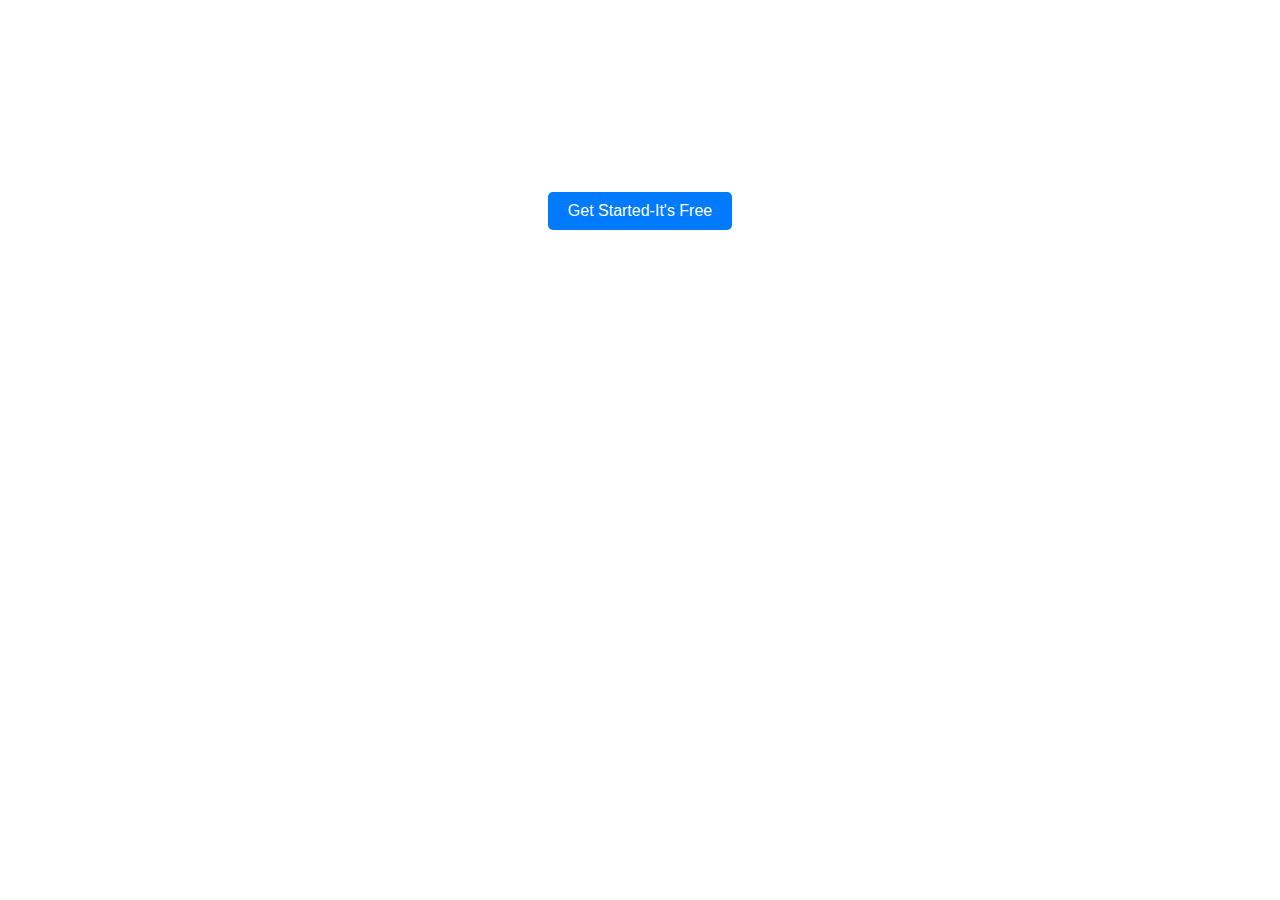
<file: GetStarted.html>
<!DOCTYPE html>
<html lang="en">
<head>
  <meta charset="UTF-8">
  <meta name="viewport" content="width=device-width, initial-scale=1.0">
  <title>Get Started Page</title>
  <style>
    /*styles for background image*/
    body {
  font-family: Arial, sans-serif;
  background-color: #f0f0f0;
  margin: 0;
  padding: 0;
     background:url('https://cdn.pixabay.com/photo/2015/04/23/22/00/tree-736885_640.jpg');
    background-size:100%;
    background-repeat:no-repeat;
}
/*container*/
.container {
  text-align: center;
  margin-top: 100px;
}
/*heading*/
h1 {
  color: white;
}
/*paragraph*/
p {
  color: white;
}
/*styles for button*/
button {
  padding: 10px 20px;
  background-color: #007BFF;
  color: #fff;
  border: none;
  border-radius: 5px;
  font-size: 16px;
  cursor: pointer;
  transition: background-color 0.2s ease;
}

button:hover {
  background-color: #0056b3;
}
</style>
</head>
<body>
  <div class="container">
    <h1>Welcome to My Website!</h1>
    <p>Create Your Own Website Seamless Drag & Drop Customization</p>
    <a href="welcome.php"><button id="getStartedButton">Get Started-It's Free</button></a>
  </div>
  <script>
    document.getElementById("getStartedButton").addEventListener("click", function() {
  alert("Congratulations! You've started your journey!");
});
  </script>
</body>
</html>
</file>
<file: style.css>
/*Google Font - Poppins*/
@import url('https://fonts.googleapis.com/css2?family=Poppins:ital,wght@0,400;0,500;0,600;0,700;0,800;0,900;1,300;1,400;1,500;1,600;1,700;1,800;1,900&display=swap');
/* Variables */
:root {
    --header-height : 3rem;
    --font-semi : 600;
}
 :root {
    --first-color : #4070f4;
    --second-color : #0e2431;
    --gradient-color : linear-gradient(to right, #5001fb, #8e0af3);

 }
/* Font Size*/
 :root{
     --body-font :  'Poppins', sans-serif;
     --big-font-size : 2rem;
     --h2-font-size : 1.5rem;
     --nomral-font-size : 0.938rem;
 }
 /* Media Screen Min-Width : 768px */
 @media screen and (min-width : 768px ) {
    :root{
        --big-font-size : 3.5rem;
        --h2-font-size : 2rem;
        --normal-font-size : 1rem;
    }
 }
 /* Margins */
 :root{
    --mb-1 :0.5rem;
    --mb-2 :1rem;
    --mb-3 :1.5rem;
    --mb-4 :2rem;
    --mb-5 :2.5em;
    --mb-6 :3rem;
 }

 /* Z-index */
 :root{
    --z-back : -10;
    --z-normal : 1;
    --z-tooltip : 10;
    --z-fixed :100;
 }
/* Base */
*,::before,  
::before {
    box-sizing: border-box;
}
html{
    scroll-behavior: smooth;
}
body{
    margin: var(--header-height) 0 0 0;
    font-family: var(--body-font);
    font-size: var(--normal-font-size);
    color: var(--second-color);
}

h1,h2,p{
    margin: 0;
}
ul{
    margin: 0;
    padding: 0;
    list-style: none;
}
a{
    text-decoration: none;
}
img
{
    max-width: 100%;
    height: auto;
    display: block;
}
/* CUSTOM CSS CLASSES */

/* LAYOUT */
.bd_grid{
     max-width: 1024px;
     display: grid;
     grid-template-columns: 100%;
     grid-column-gap: 2rem;
     width: calc(100% - 2rem);
     margin-left: var(--mb-2);
     margin-right: var(--mb-2) ;
}

.header
{
    width: 100%;
    position: fixed;
    top: 0;
    left: 0;
    z-index: var(--z-fixed);
    background: #fff;
    box-shadow: 0 1px 4px rgba(146, 161, 176, 0.15);
}

/* Navbar*/
.nav
{
    height: var(--header-height);
    display: flex;
    justify-content: space-between;
    align-items: center;
    font-weight: var(--font-semi);
}
@media screen and (max-width : 768px)
 {
    .nav_menu{
        position: fixed;
        top: var(--header-height);
        right: -100%;
        width: 80%;
        height: 100%;
        padding: 2rem;
        background-color: var(--second-color);
        transition: 0.5s;
    }
 }

 .nav_items{
    margin-bottom: var(--mb-4);
 }
 .nav_link
 {
    position : relative;
    color: #fff;
 }
 .nav_link:hover
 {
    position: relative;
 }
  .nav_link:hover::after{
    position: absolute;
    content: '';
    width: 100%;
    height: 0.18rem;
    left:0;
    top:2rem;
    background-color: var(--first-color);
  }
  .nav_logo{
     color: var(--second-color);
  }
  .nav_toggle
  {
    color:var(--second-color);
    font-size: 1.5rem;
     cursor: pointer;
  }
  .search-bar
  {
    width:150px;
    height:30px;
    background-color: #5001fb;
    border:2px solid #eaebf3;
    border-radius: 6px;
    display:flex;
    align-items: center;
  }
  .search-bar input{
    width: 100%;
    background: transparent;
    background-color: #5c83dc;
    border:none;
    outline:none;
    cursor: pointer;
    font-size: 16px;
    color:#f2ecf7;
  }
  .search-bar input::placeholder
  {
    color:#e4ede3;
  }
  .search-bar button
  {
    width: 40px;
    height:100%;
    background: transparent;
    display: flex;
    border: none;
    outline: none;
    justify-content: center;
    align-items: center;
  }
  .search-bar button i{
    font-size: 22px;
    color: #f2ecf7;
  }
  /* ACTIVE MENU */
  .active::after
  {
    position: absolute;
    content: "";
    width: 100%;
    height: 0.18rem;
    left: 0;
    top:2rem;
    background-color: var(--first-color);
  }
  .show 
  {
    right:0;
  }
  .home
  {
    height :calc(100vh - 3rem);
    row-gap : 1rem;
  }
  .home_data
  {
    align-self: center;
  }
  .home_title
  {
    font-size: var(--big-font-size);
    margin-bottom: var(--mb-5)
  }
  .home_title-color
  {
    color: var(--first-color);
  }
  .home-social
  {
    display: flex;
    flex-direction: column;
  }
  .home_social-icon
  {
    width: max-content;
    margin-bottom:var(--mb-2);
    font-size: 1.5rem;
    color: var(--second-color);
  }
  .home_social-icon:hover{
    color: var(--first-color);
  }
  .home_img
  {
    position: absolute;
    right:0;
    bottom:0;
    width:300px;
  }

  .home_img svg{
    width:100%;
  }
  .button
  {
    display : inline-block;
    color: #fff;
    padding: 0.75rem 2.5rem;
    font-weight: var(--font-semi);
    border-radius: 0.5rem;
    background:var(--gradient-color);
  }
  .button:hover
  {
    box-shadow: 0 10px 36px rgba(0, 0, 0, 0.15);
  }
  .section
  {
    padding-top: 3rem;
    padding-bottom: 2rem;
  }
  .section-title
  {
    position:relative;
    font-size: var(--h2-font-size);
    color:var(--first-color);
    margin-top:var(--mb-2);
    margin-bottom: var(--mb-4);
    text-align: center;
  }
  .section-title::after
  {
    position: absolute;
    content: '';
    width: 64px;
    height: 0.18rem;
    left:0;
    right:0;
    margin:auto;
    top:2rem;
    background-color: var(--first-color);
  }

  /*ABOUT SECTION*/
  .about_container
  {
    row-gap:2rem;
    text-align: center;
  }
  .about_subtitle{
    margin-bottom: var(--mb-2);
  }
  .about_img
  {
    justify-content: center;
  }
  .about_img svg
  {
    width: 300px;
    border-radius: 0.5rem;
  }
   /*sKILLS */
   .skills_container
   {
    row-gap: 2rem;
    text-align: center;
   }
   .skills_subtitle
   {
    margin-bottom: var(--mb-2);
   }
   .skills_text
   {
    margin-bottom: var(--mb-4);
   }
   .skills_data
   {
    display: flex;
    justify-content: space-between;
    align-items: center;
    position:relative;
    font-weight: var(--font-semi);
    padding:0.5rem 2rem;
    margin-bottom: var(--mb-4);
    border-radius: 0.5rem;
    box-shadow: 0 4px 25px rgba(14, 36, 49, 0.15);
   }
   .skill_icon
   {
    font-size:2rem;
    margin-right:var(--mb-2);
    color:var(--first-color)
   }
   .skills_name
   {
    display: flex;
    align-items: center;
   }
   .skill_bar
   {
    position:absolute;
    left:0;
    bottom:0;
    background-color: var(--first-color);
    height:0.25rem;
    border-radius:0.5rem;
    z-index: var(--z-back);
   }
   .skill_html{
    width:95%;
   }
   .skill_css
   {
    width:85%;
   }
   .skill_js
   {
    width:60%;
   }
   .skill_UI
   {
      width:50%;
   }
/*work*/
.work
{
  text-align: center;
}
.work_container
{
  row-gap:2rem;
}
.work_img
{
  box-shadow: 0 4px 25px rgba(14, 36, 49, 0.15);
  border-radius: 0.5rem;
  overflow: hidden;
}
.work_img img{
  transition : 1s;
  cursor:pointer;
}
.work_img img:hover{
  transform: scale(1.1);
}
/*Contact*/
.control_input
{
  width:100%;
  font-size:var(--normal-font-size);
  font-weight:var(--font-semi);
  padding:1rem;
  border-radius:0.5rem;
  border: 1.5px solid var(--second-color);
  outline:none;
  margin-bottom: var(--mb-4);
}
.control_button
{
  display : block;
  border:none;
  outline:none;
  font-size:var(--normal-font-size);
  cursor:pointer;
  margin-left: auto;
}
/* FOOTER */
.footer
{
  background-color:var(--second-color);
  color:#fff;
  text-align: center;
  font-weight: var(--font-semi);
  padding:2rem 0;
}
.footer_title
{
  font-size: 2rem;
  margin-bottom: var(--mb-4);
}
.footer_socials
{
  margin-bottom: var(--mb-4);
}
.footer_icon
{
  font-size:1.5rem;
  color:#fff;
  margin: 0 var(--mb-2);
}
@media screen and (min-width:768px)
{
  body {
      margin : 0;
  }
  .section{
    padding-top: 4rem;
    padding-bottom:3rem;
  }
  .section-title{
    margin-bottom:var(--mb-5)
  }
  .section-title::after
  {
    width:80px;
    top:3rem;
  }
  .nav{
    height:calc(var(--header-height)+1rem);
  }
  .nav_items{
    margin-left:var(--mb-6);
    margin-bottom:0 ;
  }
  .nav_list{
    display:flex;
    padding-top:0;
  }
  .nav_toggle{
    display:none;
  }
  .nav_link{
    color:var(--second-color);
  }
  .home{
    height:100vh;
  }
  .home_data{
    align-self:flex-end;
  }
  .home_social{
    padding-top:0;
    padding-bottom:2.5rem;
    flex-direction: row;
    align-self:flex-end;
  }
  .home_social-icon{
    margin-bottom:0;
    margin-right:var(--mb-4)
  }
  .home_img{
    width:460px;
    bottom:15%;
  }
.home_img svg
{
  width:100%;
}
.about_container, .skills_container
{
  grid-template-columns: repeat(2,1fr);
  align-items: center;
  text-align: initial;
}
.about_img svg
{
  width:450px;
}
.work_container
{
  grid-template-columns: repeat(3, 1fr);
  grid-template-rows:repeat(2,1fr);
  column-gap:2rem;
}
.contact_form
{
  width:400px;
}
.contact_container
{
  justify-content: center;
}
}
@media screen and (min-width : 1024px)
{
  .bd_grid{
    margin-left:auto;
    margin:auto;
  }
  .home_img{
    right:10%;
  }
}
</file>
